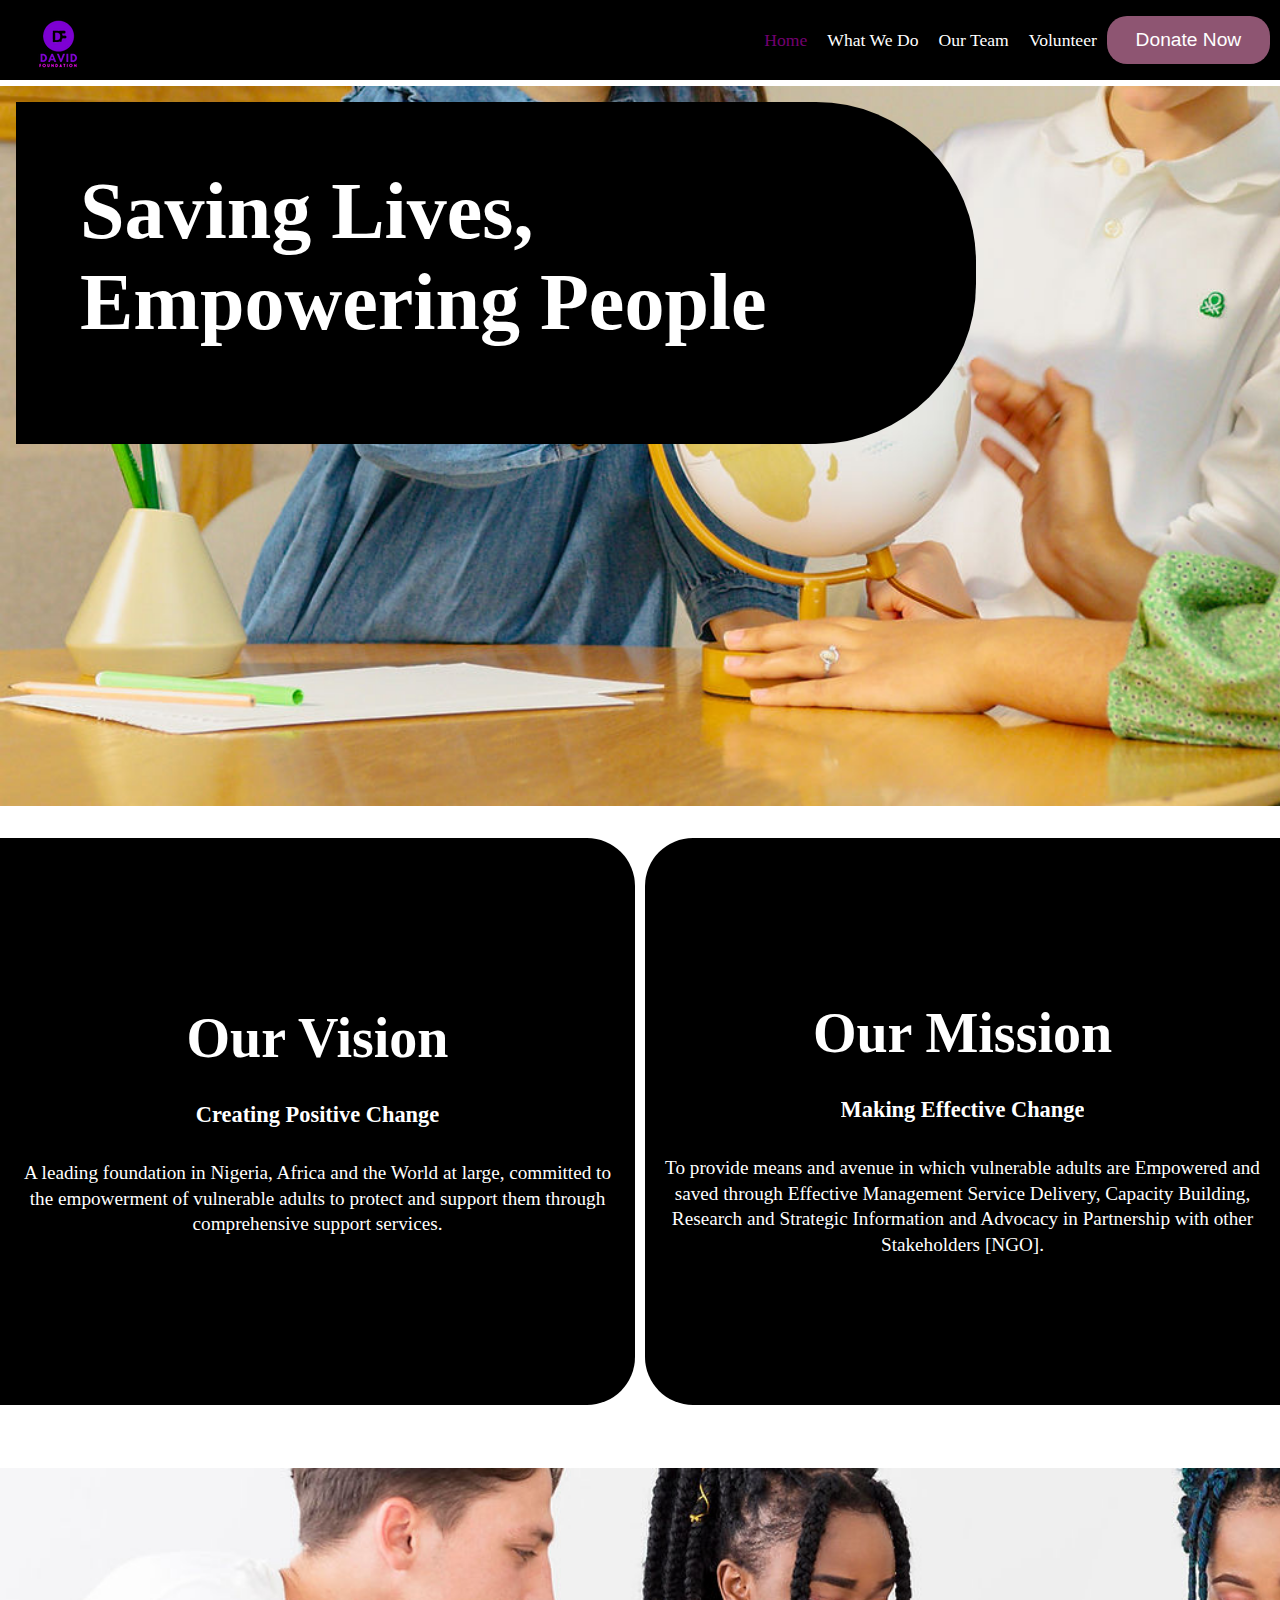
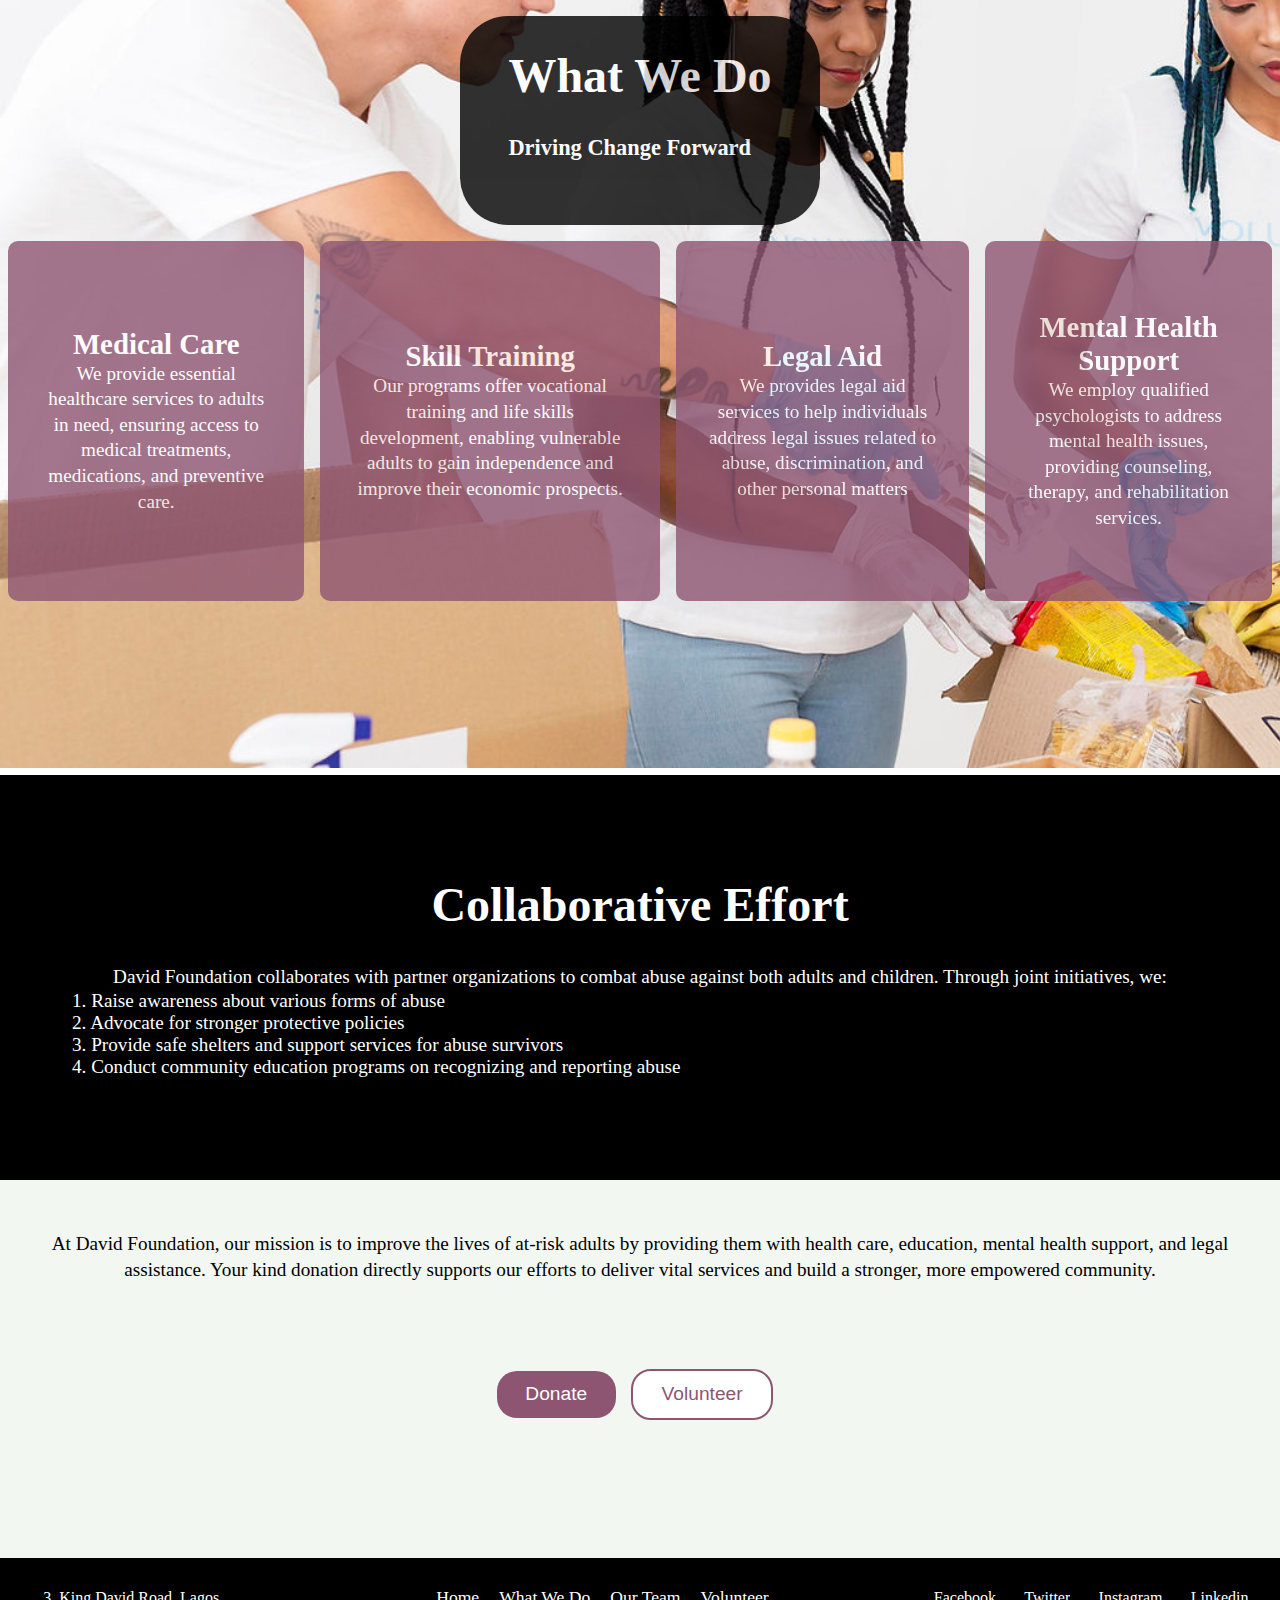
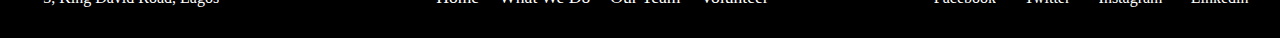
<file: index.html>
<!DOCTYPE html>
<html lang="en">
<head>
    <meta charset="UTF-8">
    <meta name="viewport" content="width=device-width, initial-scale=1.0">
    <link rel="stylesheet" href="/test.css">
    <link rel="icon" href="./img/Purple_Abstract_A_Letter_Free_Logo-remov.png" type="image/png">
    <title>DF Foundation </title>
</head>
<body>
    <nav>
        <div class="logo">
            <img src="./img/Purple_Abstract_A_Letter_Free_Logo-remov.png" alt="David Foundation">
            <!-- <a href="./index.html"> David Foundation</a> -->
        </div>

        <ul>
            <li><a class="active" href="./index.html"> Home</a></li>
            <li><a href="./wwd.html"> What We Do</a></li>
            <li><a href="./our Team.html"> Our Team </a></li>
            <li><a href="./volunteer.html"> Volunteer </a></li>
            <button class="donate" id="donate"><a href="./volunteer.html"> Donate Now</a> </button>
        </ul>
    </nav>

    <div class="first-section">
        <div class="b">
            <h1> Saving Lives, <br> Empowering People</h1>
        </div>
    </div>

    <!-- second  -->
     <div class="second-section">
        <div class="vision">
            <h1> Our Vision </h1>
            <h4> Creating Positive Change  </h4>
            <p>A leading foundation in Nigeria, Africa and the World at large, committed to the empowerment of vulnerable adults to protect and support them through comprehensive support services.
            </p>
        </div>
        <div class="mission">
            <h1> Our Mission </h1>
            <h4> Making Effective Change  </h4>
                <p>To provide means and avenue in which vulnerable adults are Empowered and saved through Effective Management Service Delivery, Capacity Building, Research and Strategic Information and Advocacy in Partnership with other Stakeholders [NGO].
                </p>
        </div>
     </div>

     <!-- third -->
      <div class="third-section">
        <div class="be">
            <h1> What We Do </h1>
            <h4>Driving Change Forward </h4>
        </div>
        <div class="box">

            <div class="health">
                <h2>Medical Care </h2>
                <p>We provide essential healthcare services to adults in need, ensuring access to medical treatments, medications, and preventive care.</p>
            </div>
            <div class="skill">
                <h2>Skill Training </h2>
                <p>​Our programs offer vocational training and life skills development, enabling vulnerable adults to gain independence and improve their economic prospects.</p>
            </div>
            <!-- <div class="cut"> -->
                <div class="legal">
                    <h2>Legal Aid </h2>
                    <p>We provides legal aid services to help individuals address legal issues related to abuse, discrimination, and other personal matters</p>
                </div>
                <div class="mental">
                    <h2>Mental Health Support </h2>
                    <p>We employ qualified psychologists to address mental health issues, providing counseling, therapy, and rehabilitation services.</p>
                </div>
            <!-- </div> -->
        </div>
    </div>

      <!-- fourth -->
       <div class="fourth-section">

           <h1> Collaborative Effort </h1>
           <p> David Foundation collaborates with partner organizations to combat abuse against both adults and children. Through joint initiatives, we:</p>
           <ul>
               <li> 1. Raise awareness about various forms of abuse</li>
               <li>2.  Advocate for stronger protective policies</li>
               <li>3.  Provide safe shelters and support services for abuse survivors</li>
               <li>4. Conduct community education programs on recognizing and reporting abuse</li>
            </ul>
        </div>

       <!-- fifth -->
        <div class="fifth-section">
            <p>At David Foundation, our mission is to improve the lives of at-risk adults by providing them with health care, education, mental health support, and legal assistance.
                Your kind donation directly supports our efforts to deliver vital services and build a stronger, more empowered community.
            </p>
            <button class="donate" id="donate"> Donate </button>
            <button class="volunteer" id="volunteer"> Volunteer</button>
        </div>

        <!-- footer -->
         <div class="footer">
            <div class="address">
                <p>3, King David Road, Lagos</p>
            </div>
            <div class="nav">
                <ul>
                    <li><a href="./index.html"> Home</a></li>
                    <li><a href="./wwd.html"> What We Do</a></li>
                    <li><a href="./our Team.html"> Our Team </a></li>
                    <li><a href="./volunteer.html"> Volunteer </a></li>
                </ul>
            </div>
            <div class="smi">
                <p><a href="#">Facebook</a></p>
            <p><a href="#">Twitter</a></p>
            <p><a href="#">Instagram</a></p>
            <p><a href="#">Linkedin</a></p>
            </div>
         </div>
            
    <script src="./index.js"> </script>
</body>
</html>
</file>
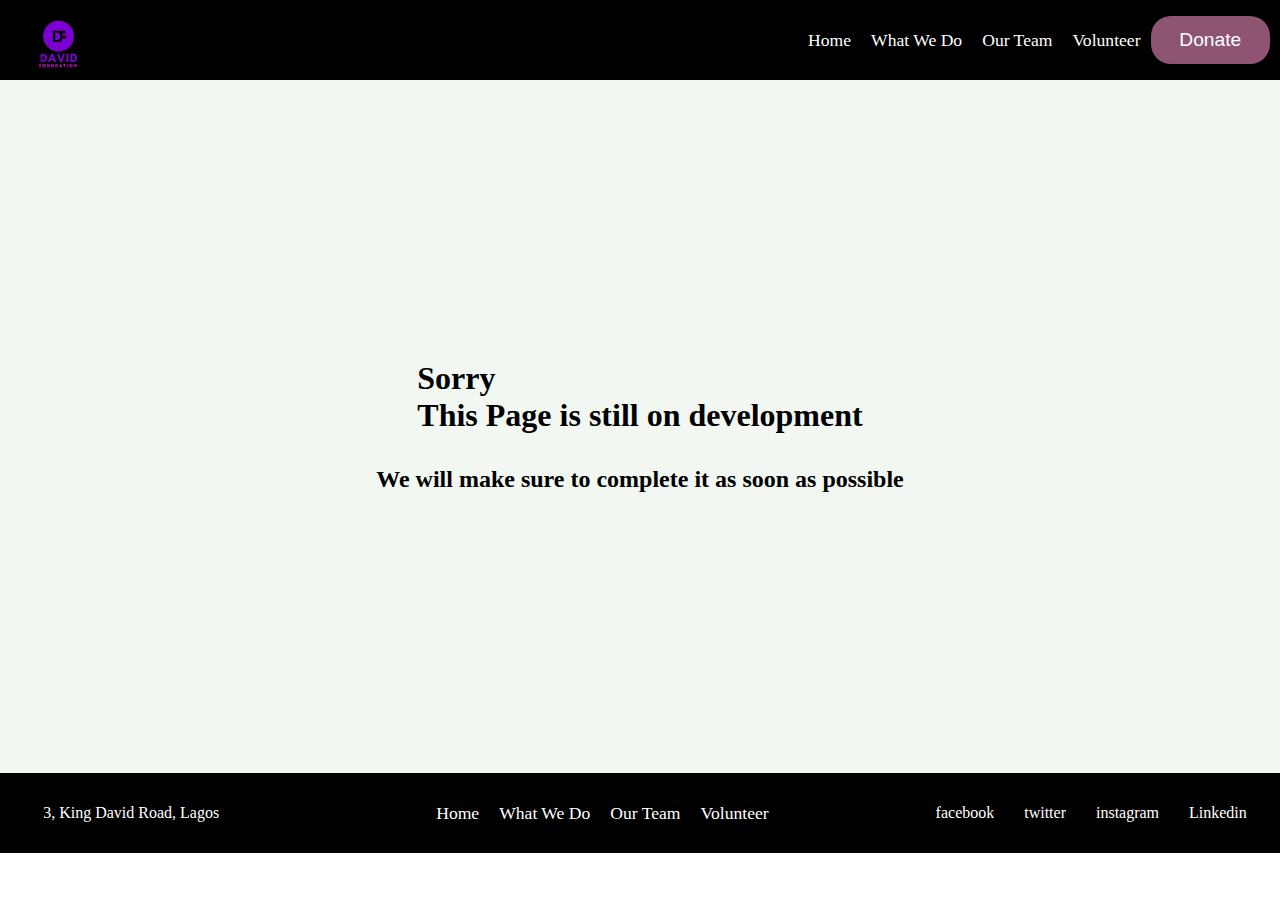
<file: our Team.html>
<!DOCTYPE html>
<html lang="en">
<head>
    <meta charset="UTF-8">
    <meta name="viewport" content="width=device-width, initial-scale=1.0">
    <link rel="stylesheet" href="./test.css">
    <link rel="shortcut icon" href="./img/Purple_Abstract_A_Letter_Free_Logo-remov.png" type="image/x-icon">
    <title>The Team</title>
</head>
<body>
    <nav>
        <div class="logo">
            <img src="./img/Purple_Abstract_A_Letter_Free_Logo-remov.png" alt="David Foundation">
            <!-- <a href="logo-text">David Foundation</a> -->
        </div>
    
        <ul>
            <li><a href="./index.html"> Home</a></li>
            <li><a href="./wwd.html"> What We Do</a></li>
            <li><a href="./our Team.html"> Our Team </a></li>
            <li><a href="./volunteer.html"> Volunteer </a></li>
            <button class="donate" id="donate"> Donate </button>
        </ul>
    </nav>

    <div class="dvt">
        <h1> Sorry <br> This Page is still on development </h1>
        <h2>We will make sure to complete it as soon as possible</h2>
    </div>

    <!-- footer -->
    <div class="footer">
        <div class="address">
            <p>3, King David Road, Lagos</p>
        </div>
        <div class="nav">
            <ul>
                <li><a href="./index.html"> Home</a></li>
                <li><a href="./wwd.html"> What We Do</a></li>
                <li><a href="./our Team.html"> Our Team </a></li>
                <li><a href="./volunteer.html"> Volunteer </a></li>
            </ul>
        </div>
        <div class="smi">
            <p><a href="#">facebook</a></p>
            <p><a href="#">twitter</a></p>
            <p><a href="#">instagram</a></p>
            <p><a href="#">Linkedin</a></p>
        </div>
     </div>


     <script src="./index.js"></script>
</body>
</html>
</file>
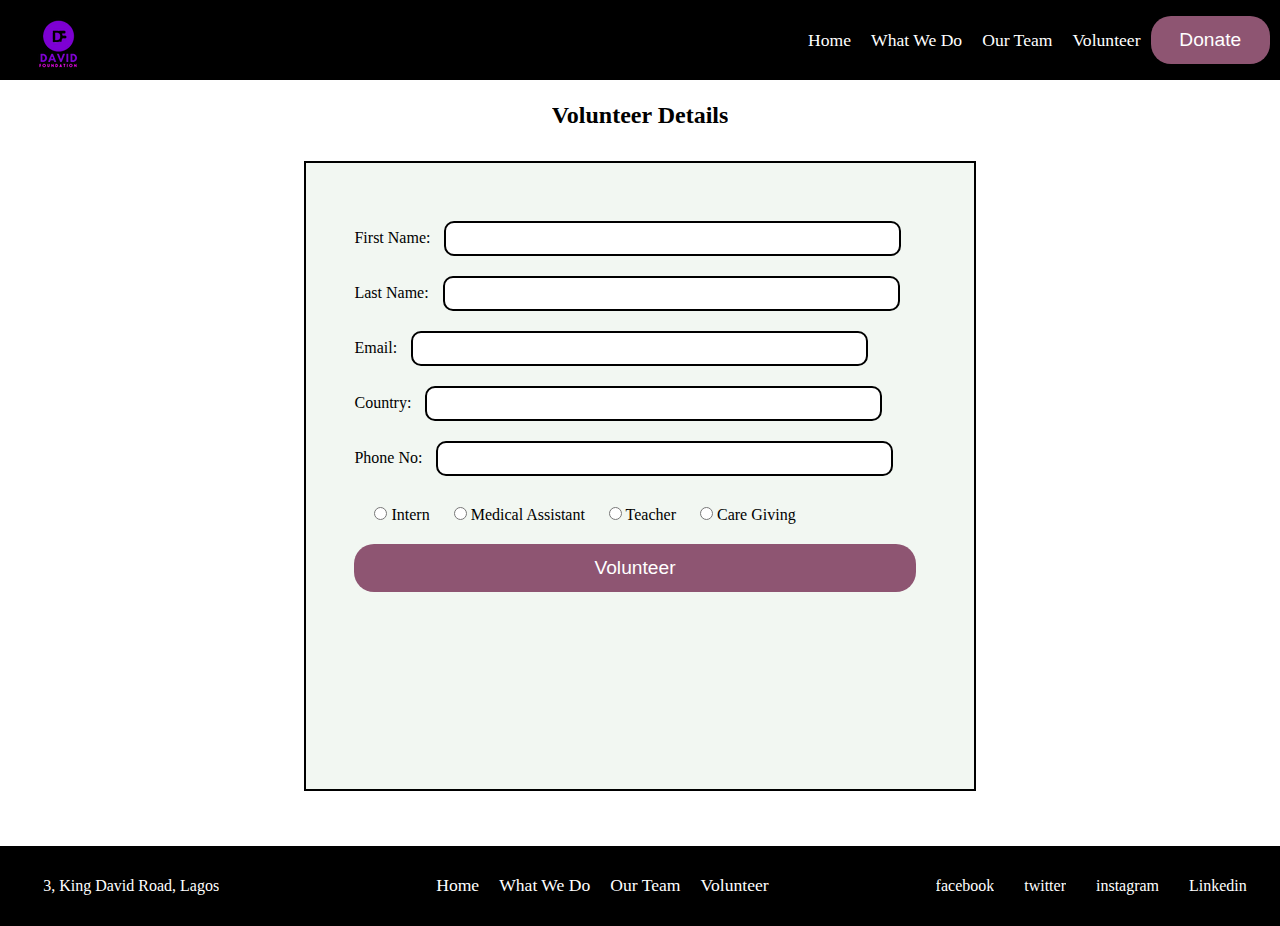
<file: volunteer.html>
<!DOCTYPE html>
<html lang="en">
<head>
    <meta charset="UTF-8">
    <meta name="viewport" content="width=device-width, initial-scale=1.0">
    <link rel="stylesheet" href="./test.css">
    <link rel="shortcut icon" href="./img/Purple_Abstract_A_Letter_Free_Logo-remov.png" type="image/x-icon">
    <title>Volunteer</title>
</head>
<body>
    <nav>
        <div class="logo">
            <img src="./img/Purple_Abstract_A_Letter_Free_Logo-remov.png" alt="David Foundation">
            <!-- <a href="logo-text">David Foundation</a> -->
        </div>

        <ul>
            <li><a href="./index.html"> Home</a></li>
            <li><a href="./wwd.html"> What We Do</a></li>
            <li><a href="./our Team.html"> Our Team </a></li>
            <li><a href="./volunteer.html"> Volunteer </a></li>
            <button class="donate" id="donate"> Donate </button>
        </ul>
    </nav>

    <form>
        <h2> Volunteer Details</h2>
        <div class="form">

            <!-- <div class="name"> -->
                <div class="fname">
                    <label>First Name:
                        <input type="text" required>
                    </label>
                </div>
                <div class="lname">
                    <label>Last Name: 
                        <input type="text" required>
                    </label>
                </div>

                <div class="email">
                    <label>Email: 
                        <input type="email" required>
                    </label>
                </div>
                <div class="country">
                    <label>Country: 
                        <input type="text" required>
                    </label>
                </div>
            <div class="number">
                <label>Phone No: 
                    <input type="number" required>
                </label>
            </div>

            <div class="rad">
                <input type="radio" name="name" id="name"> Intern
                <input type="radio" name="name" id="name"> Medical Assistant
                <input type="radio" name="name" id="name"> Teacher
                <input type="radio" name="name" id="name"> Care Giving
            </div>

            <button  class="vol" id="volunteer"> Volunteer</button>
        </div>
    </form>
    

    <!-- footer -->
    <div class="footer">
        <div class="address">
            <p>3, King David Road, Lagos</p>
        </div>
        <div class="nav">
            <ul>
                <li><a href="./index.html"> Home</a></li>
                <li><a href="./wwd.html"> What We Do</a></li>
                <li><a href="./our Team.html"> Our Team </a></li>
                <li><a href="./volunteer.html"> Volunteer </a></li>
            </ul>
        </div>
        <div class="smi">
            <p><a href="#">facebook</a></p>
            <p><a href="#">twitter</a></p>
            <p><a href="#">instagram</a></p>
            <p><a href="#">Linkedin</a></p>
        </div>
    </div>
    
    <script src="./index.js"></script>
</body>
</html>
</file>
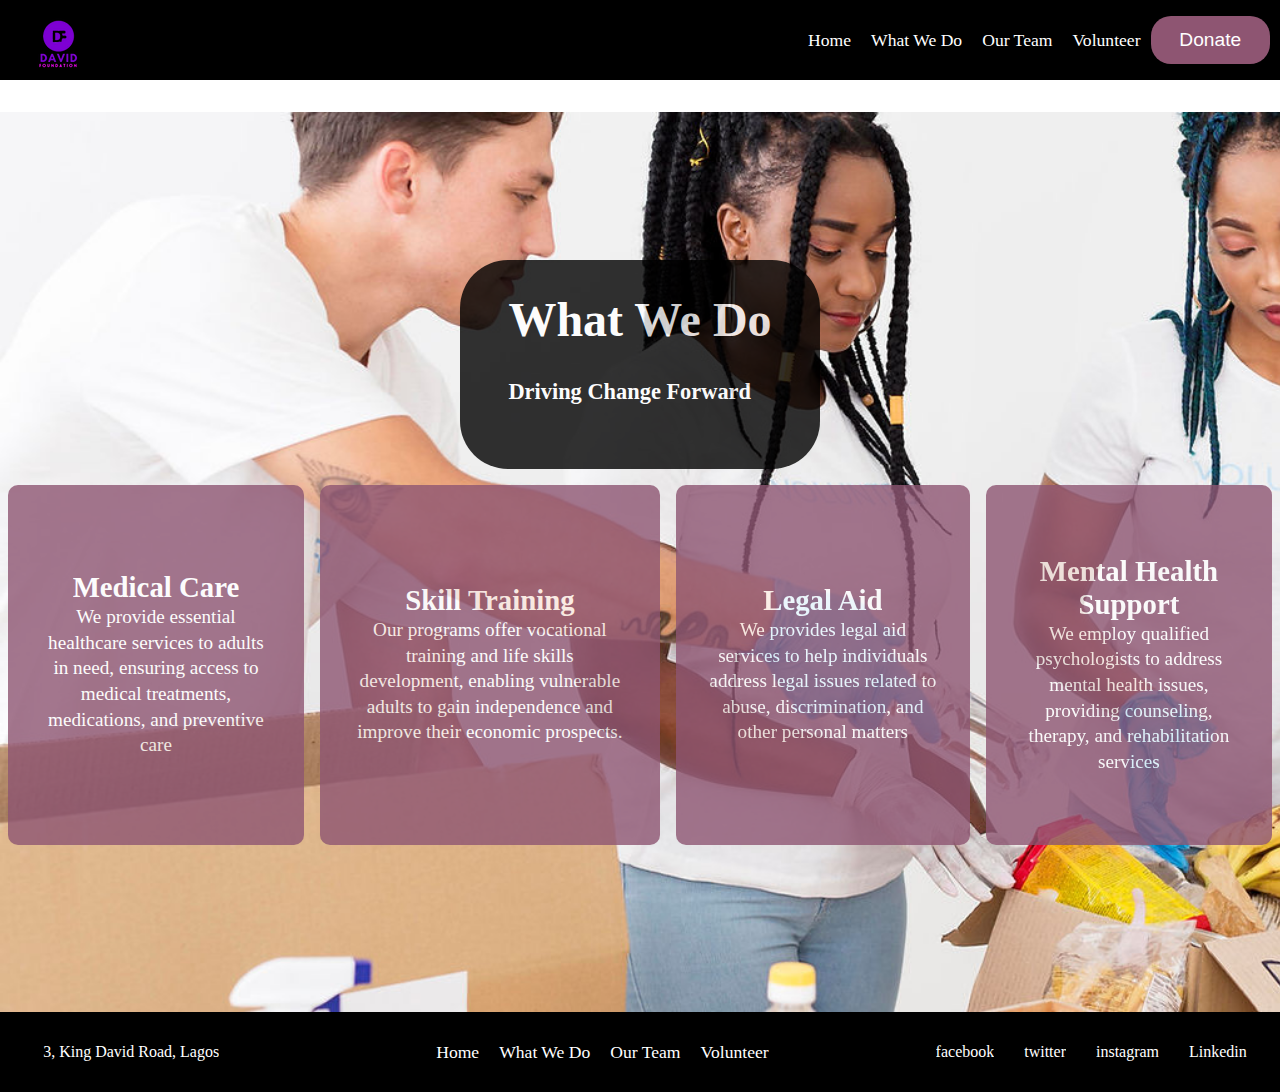
<file: wwd.html>
<!DOCTYPE html>
<html lang="en">
<head>
    <meta charset="UTF-8">
    <meta name="viewport" content="width=device-width, initial-scale=1.0">
    <link rel="stylesheet" href="./test.css">
    <link rel="shortcut icon" href="./img/Purple_Abstract_A_Letter_Free_Logo-remov.png" type="image/x-icon">
    <title>Document</title>
</head>
<body>
    <nav>
        <div class="logo">
            <img src="./img/Purple_Abstract_A_Letter_Free_Logo-remov.png" alt="David Foundation">
            <!-- <a href="logo-text">David Foundation</a> -->
        </div>

        <ul>
            <li><a href="./index.html"> Home</a></li>
            <li><a href="./wwd.html"> What We Do</a></li>
            <li><a href="./our Team.html"> Our Team </a></li>
            <li><a href="./volunteer.html"> Volunteer </a></li>
            <button class="donate" id="donate"> Donate </button>
        </ul>
    </nav>


    <div class="third-section">
        <div class="be">
            <h1> What We Do </h1>
            <h4>Driving Change Forward </h4>
        </div>
        <div class="box">

            <div class="health">
                <h2>Medical Care </h2>
                <p>We provide essential healthcare services to adults in need, ensuring access to medical treatments, medications, and preventive care
</p>
            </div>
            <div class="skill">
                <h2>Skill Training </h2>
                <p> Our programs offer vocational training and life skills development, enabling vulnerable adults to gain independence and improve their economic prospects.
</p>
            </div>
            <div class="legal">
            <h2>Legal Aid </h2>
            <p>We provides legal aid services to help individuals address legal issues related to abuse, discrimination, and other personal matters</p>
            </div>
            <div class="mental">
            <h2>Mental Health Support </h2>
            <p> We employ qualified psychologists to address mental health issues, providing counseling, therapy, and rehabilitation services</p>
            </div>
        </div>
    </div>

     <!-- footer -->
     <div class="footer">
        <div class="address">
            <p>3, King David Road, Lagos</p>
        </div>
        <div class="nav">
            <ul>
                <li><a href="./index.html"> Home</a></li>
                <li><a href="/wwd.html"> What We Do</a></li>
                <li><a href="./our Team.html"> Our Team </a></li>
                <li><a href="./volunteer.html"> Volunteer </a></li>
            </ul>
        </div>
        <div class="smi">
            <p><a href="#">facebook</a></p>
            <p><a href="#">twitter</a></p>
            <p><a href="#">instagram</a></p>
            <p><a href="#">Linkedin</a></p>
        </div>
     </div>

     <script src="./index.js"></script>
</body>
</html>
</file>
<file: test.css>
*{
    box-sizing: border-box;
    margin: 0;
    overflow-x: hidden;
}
.active{
    color: #730071;
}
a:active{
    color: #8e5572;
}
nav{
    height: 5rem;
    display: flex;
    align-items: center;
    justify-content: space-between;
    background-color: black;
}
.logo{
    display: flex;
    align-items: center;
    justify-content: center;
}
.logo a{
    color: white;
}
nav ul {
    display: flex;
    align-items: center;
    justify-content: space-between;
    flex-direction: row;
}
nav ul li {
    list-style-type: none;
}
nav ul li a{
    text-decoration: none;
    color: white;
    font-size: 1.1rem;
    margin-left: 10px;
    margin-right: 10px;
}
nav ul li a:hover, nav ul li a:active {
    color: #730071;
}
a{
    color: #fff;text-decoration: none;
}
button{
    padding: .8rem 1.5rem;
    font-size: 1.2rem;
    border-radius: 20px;
    margin-right: 10px;
    border: 2px;
    background-color: #8e5572;
    color: #fff;
}
button a:hover{   
    background-color: #fff;
    color: #730071;
}
button:hover, button:active{
    background-color: #fff;
    color: #730071;
}
.donate{
    background-color: #8e5572;
    color: #fff;
    padding-left: 1.8rem;
    padding-right: 1.8rem;
}
.donate:hover, .donate:active{
    background-color: #fff;
    color: #8e5572;
    border: 2px solid;
}
.volunteer{
    background-color: #fff;
    color: #8e5572;
    padding-left: 1.8rem;
    padding-right: 1.8rem;
    border: 2px solid;
}
.volunteer:hover, .volunteer:active{
    background-color: #8e5572;
    color: #fff;
}

.first-section{
    margin-top: .4rem;
    height: 80vh;
    color: white;
    font-size: 2.3rem;
    padding: 1rem;
    background: url(./img/11062b_6001d4fc358f416fa7d361ccd2e20414~mv2.jpg);
    background-repeat: no-repeat;
    background-size: cover;
}
.b{
    background-color: #000;
    width: 60rem;
    border-top-right-radius: 10rem;
    border-bottom-right-radius: 10rem;
}
.first-section h1{
    font-size: 5rem;
    padding: 4rem;
    transition: all 1.3s ease-in-out;
}

/* second */
.second-section{
    height: 70vh;
    width: 100vw;
    background-color: white;
    display: flex;
    align-items: center;
    justify-content: center;
}
.vision{
    background-color: black;
    /* transition: all 1.3s ease-in-out; */
    color: white;
    height: 90%;
    border-top-right-radius: 3rem;
    border-bottom-right-radius: 3rem;
    padding: 1.2rem;
    display: flex;
    width: 50%;
    margin-right: 5px;
    align-items: center;
    justify-content: center;
    flex-direction: column;
    font-size: 1.2rem;
}
.vision h1{
    font-size: 3.5rem;
}
h1, h4{
    margin-bottom: 2rem;
    /* margin-top: 1.2rem; */
}
h4{
    font-size: 1.4rem;
}
p{
    line-height: 1.6rem;
    text-align: center;
}
.mission{
    display: flex;
    align-items: center;
    font-size: 1.2rem;
    border-bottom-left-radius: 3rem;
    justify-content: center;
    flex-direction: column;
    background-color: black;
    color: white;
    height: 90%;
    border-top-left-radius: 3rem;
    width: 50%;
    margin-left: 5px;
    padding: 1.2rem;
}
.mission h1{
    margin-top: 1rem;
    font-size: 3.5rem;
}

/* third */
.third-section{
    display: flex;
    font-size: 1.2rem;
    margin-top: 2rem;
    align-items: center;
    justify-content: center;
    flex-direction: column;
    background-image: url(./img/17503b_a7ee002ce7e142ef9a66ab35f137d89a~mv2.jpg);
    background-repeat: no-repeat;
    background-size: cover;
    height: 100vh;
}
.be{
    background-color: #000;
    color: #fff;
    padding: 2rem 3rem;
    opacity: .8;
    margin-bottom: 1rem;
    border-radius: 3rem;
}
.third-section h1{
    font-size: 3rem;
}
.third-section .box{
    display: flex;
    opacity: .8;
    align-items: center;
    justify-content: center;
    /* background-color: white; */
    margin-bottom: 20px;
}
.health, .skill, .legal, .mental{
    height: 40vh;
    background-color: #8e5572;
    margin-left: .5rem;
    margin-right: .5rem;
    padding: 2rem;
    display: flex;
    align-items: center;
    justify-content: center;
    flex-direction: column;
    text-align: center;
    color: white;
    border-radius: 10px;
}

/* fourth */
.fourth-section{
    background-color: black;
    color: white;
    margin-top: .4rem;
    font-size: 1.2rem;
    padding: 2rem;
    height: 45vh;
    display: flex;
    justify-content: center;
    flex-direction: column;
}
.fourth-section h1{
    align-items: center;
    text-align: center;
    font-size: 3rem;
}

.fourth-section ul li {
    align-items:flex-start;
    list-style:disc;
}

.fifth-section{
    /* display: flex;
    align-items: center;
    justify-content: center;
    flex-direction: column; */
    font-size: 1.2rem;
    padding: 1.2rem;
    background-color: #f2f7f2;
    height: 42vh;
    text-align: center;
}
.fifth-section p{
    padding: 2rem;
    text-align: center;
    margin-bottom: 3.4rem;
}

/* footer */
.footer{
    background-color: #000;
    color: #fff;
    display: flex;
    align-items: center;
    justify-content: space-evenly;
    height: 5rem;
}
.address{
    display: flex;
    align-items: center;
    justify-content: space-evenly;
    width: 20%;
}
.nav{
    display: flex;
    align-items: center;
    justify-content: space-evenly;
    width: 50%;
}
.smi{
    display: flex;
    align-items: center;
    justify-content: space-evenly;
    width: 29%;
}

.footer .nav{
    display: flex;
    align-items: center;
    flex-direction: column;
    justify-content: space-between;
}
.footer .nav ul {
    display: flex;
    align-items: center;
    flex-direction: column;
    justify-content: space-between;
    flex-direction: row;
}
.footer .nav ul li {
    list-style-type: none;
}
.footer .nav ul li a{
    text-decoration: none;
    color: #fff;
    font-size: 1.1rem;
    margin-left: 10px;
    margin-right: 10px;
}
.footer .nav ul li a:hover, .footer .nav ul li a:active {
    color: #730071;
}

/* volunteer */
form{
    display: flex;
    align-items: center;
    justify-content: center;
    flex-direction: column;
    padding: 1.4rem;
    height: auto;
}
form button{
    padding: .8rem 15rem;
}
.form{
    background-color: #f2f7f2;
    flex-direction: column;
    border: 2px solid #000;
    height: 70vh;
    padding: 3rem;
    overflow: hidden;
    margin: 2rem;
}
input[type="number"], input[type="text"], input[type="email"] {
    padding: .5rem .7rem;
    margin: 10px;
    border-radius: 10px;
    border: 2px solid;
    width: 80%;
}
/* .name, .email, .number{
    padding: 2rem;
} */
input[type="radio"]{
    margin-left: 20px;
}

.rad{
    margin-top: 20px;
    margin-bottom: 20px;
}

/* our team */
.dvt{
    display: flex;
    align-items: center;
    justify-content: center;
    height: 77vh;
    background-color: #f2f7f2;
    flex-direction: column;
}

@media screen and (max-width: 560px) {
    /* Styles for screens up to 600px wide */
    .donate{
        display: none;
    }
    nav{
        display: flex;
        align-items: center;
        justify-content: center;
    }
nav ul li a{
    font-size: .6rem;
    margin-right: 6px;
    margin-left: 7px;
}
    .first-section .b{
        padding: auto;
        max-width: 100%;
    }
    .first-section h1{
        font-size: 2.3rem;
        padding: 1rem;
    }
    .second-section{
        display: flex;
    align-items: center;
    justify-content: center;
        flex-direction: column;
        height: 60vh;
        margin: 3px;
    }
     .vision, .mission{
         width: 100vw;
         margin-top: 10px;
         height: auto;
        
     }
     .vision h1, .mission h1{
        font-size: 1.5rem;
    }
     .vision h4, .mission h4{
        font-size: 1rem;
    }
    p{
        line-height: normal;
    }
     .third-section{
         font-size: 1rem;
         height: 110vh;
     }
     .be{
        margin-top: 10px;
        height: 30vh;
        padding: .8rem 1.4rem;
     }
     .be h1{
        margin-bottom: 5px;
     }
     .third-section h2{
        margin-bottom: 10px;
     }
     .health, .skill, .legal, .mental{
        height: 70vh;
        overflow: hidden;
        padding: 1.2rem;
        margin-bottom: 12px;
    }
     .third-section h1{
        font-size: 1.5rem;
    }
    .third-section .box{
        flex-direction: column;
        /* height: 100%; */
    }
     .fourth-section{
        height: 60vh;
        font-size: 1rem;
        padding: 1.3rem;
     } 
     .fifth-section{
        height: 30vh;
     }
     .fifth-section p{
        padding: 1.2rem;
        margin-bottom: .6rem;
    }
    .nav{
        display: flex;
        align-items: flex-start;
        justify-content: flex-start;
        width: 75%;
    }
    .footer{
        padding: .3rem;
    }
.footer .nav ul li a{
    font-size: .6rem;
    margin-right: 5px;
    margin-left: 5px;
}
.footer .address p{
    font-size: .6rem;
}
.footer .smi p a{
    font-size: .6rem;
    width: 10%;
}
  }
</file>
